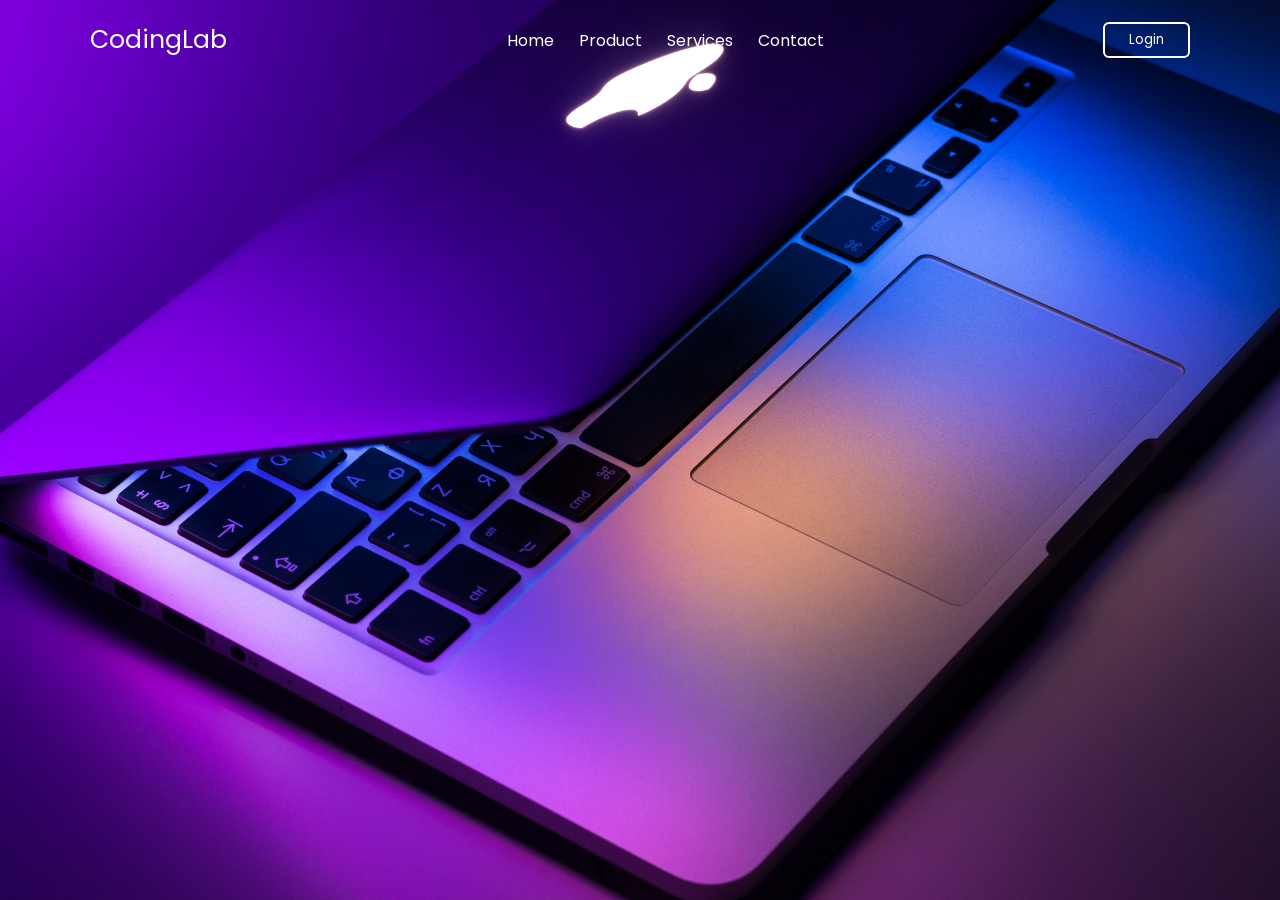
<file: login/index.html>
<!DOCTYPE html>
<!-- Coding by CodingLab || www.codinglabweb.com -->
<html lang="en">
  <head>
    <meta charset="UTF-8" />
    <meta http-equiv="X-UA-Compatible" content="IE=edge" />
    <meta name="viewport" content="width=device-width, initial-scale=1.0" />
    <title>Website with Login & Registration Form</title>
    <link rel="stylesheet" href="style.css" />
    <!-- Unicons -->
    <link rel="stylesheet" href="https://unicons.iconscout.com/release/v4.0.0/css/line.css" />
  </head>
  <body>
    <!-- Header -->
    <header class="header">
      <nav class="nav">
        <a href="#" class="nav_logo">CodingLab</a>

        <ul class="nav_items">
          <li class="nav_item">
            <a href="#" class="nav_link">Home</a>
            <a href="#" class="nav_link">Product</a>
            <a href="#" class="nav_link">Services</a>
            <a href="#" class="nav_link">Contact</a>
          </li>
        </ul>

        <button class="button" id="form-open">Login</button>
      </nav>
    </header>

    <!-- Home -->
    <section class="home">
      <div class="form_container">
        <i class="uil uil-times form_close"></i>
        <!-- Login From -->
        <div class="form login_form">
          <form action="#">
            <h2>Login</h2>

            <div class="input_box">
              <input type="email" placeholder="Enter your email" required />
              <i class="uil uil-envelope-alt email"></i>
            </div>
            <div class="input_box">
              <input type="password" placeholder="Enter your password" required />
              <i class="uil uil-lock password"></i>
              <i class="uil uil-eye-slash pw_hide"></i>
            </div>

            <div class="option_field">
              <span class="checkbox">
                <input type="checkbox" id="check" />
                <label for="check">Remember me</label>
              </span>
              <a href="#" class="forgot_pw">Forgot password?</a>
            </div>

            <button class="button">Login Now</button>

            <div class="login_signup">Don't have an account? <a href="#" id="signup">Signup</a></div>
          </form>
        </div>

        <!-- Signup From -->
        <div class="form signup_form">
          <form action="#">
            <h2>Signup</h2>

            <div class="input_box">
              <input type="email" placeholder="Enter your email" required />
              <i class="uil uil-envelope-alt email"></i>
            </div>
            <div class="input_box">
              <input type="password" placeholder="Create password" required />
              <i class="uil uil-lock password"></i>
              <i class="uil uil-eye-slash pw_hide"></i>
            </div>
            <div class="input_box">
              <input type="password" placeholder="Confirm password" required />
              <i class="uil uil-lock password"></i>
              <i class="uil uil-eye-slash pw_hide"></i>
            </div>

            <button class="button">Signup Now</button>

            <div class="login_signup">Already have an account? <a href="#" id="login">Login</a></div>
          </form>
        </div>
      </div>
    </section>

    <script src="script.js"></script>
  </body>
</html>
</file>
<file: login/style.css>
/* Import Google font - Poppins */
@import url("https://fonts.googleapis.com/css2?family=Poppins:wght@200;300;400;500;600;700&display=swap");
* {
  margin: 0;
  padding: 0;
  box-sizing: border-box;
  font-family: "Poppins", sans-serif;
}
a {
  text-decoration: none;
}
.header {
  position: fixed;
  height: 80px;
  width: 100%;
  z-index: 100;
  padding: 0 20px;
}
.nav {
  max-width: 1100px;
  width: 100%;
  margin: 0 auto;
}
.nav,
.nav_item {
  display: flex;
  height: 100%;
  align-items: center;
  justify-content: space-between;
}
.nav_logo,
.nav_link,
.button {
  color: #fff;
}
.nav_logo {
  font-size: 25px;
}
.nav_item {
  column-gap: 25px;
}
.nav_link:hover {
  color: #d9d9d9;
}
.button {
  padding: 6px 24px;
  border: 2px solid #fff;
  background: transparent;
  border-radius: 6px;
  cursor: pointer;
}
.button:active {
  transform: scale(0.98);
}

/* Home */
.home {
  position: relative;
  height: 100vh;
  width: 100%;
  background-image: url("bg.jpg");
  background-size: cover;
  background-position: center;
}
.home::before {
  content: "";
  position: absolute;
  height: 100%;
  width: 100%;
  background-color: rgba(0, 0, 0, 0.6);
  z-index: 100;
  opacity: 0;
  pointer-events: none;
  transition: all 0.5s ease-out;
}
.home.show::before {
  opacity: 1;
  pointer-events: auto;
}
/* From */
.form_container {
  position: fixed;
  max-width: 320px;
  width: 100%;
  top: 50%;
  left: 50%;
  transform: translate(-50%, -50%) scale(1.2);
  z-index: 101;
  background: #fff;
  padding: 25px;
  border-radius: 12px;
  box-shadow: rgba(0, 0, 0, 0.1);
  opacity: 0;
  pointer-events: none;
  transition: all 0.4s ease-out;
}
.home.show .form_container {
  opacity: 1;
  pointer-events: auto;
  transform: translate(-50%, -50%) scale(1);
}
.signup_form {
  display: none;
}
.form_container.active .signup_form {
  display: block;
}
.form_container.active .login_form {
  display: none;
}
.form_close {
  position: absolute;
  top: 10px;
  right: 20px;
  color: #0b0217;
  font-size: 22px;
  opacity: 0.7;
  cursor: pointer;
}
.form_container h2 {
  font-size: 22px;
  color: #0b0217;
  text-align: center;
}
.input_box {
  position: relative;
  margin-top: 30px;
  width: 100%;
  height: 40px;
}
.input_box input {
  height: 100%;
  width: 100%;
  border: none;
  outline: none;
  padding: 0 30px;
  color: #333;
  transition: all 0.2s ease;
  border-bottom: 1.5px solid #aaaaaa;
}
.input_box input:focus {
  border-color: #7d2ae8;
}
.input_box i {
  position: absolute;
  top: 50%;
  transform: translateY(-50%);
  font-size: 20px;
  color: #707070;
}
.input_box i.email,
.input_box i.password {
  left: 0;
}
.input_box input:focus ~ i.email,
.input_box input:focus ~ i.password {
  color: #7d2ae8;
}
.input_box i.pw_hide {
  right: 0;
  font-size: 18px;
  cursor: pointer;
}
.option_field {
  margin-top: 14px;
  display: flex;
  align-items: center;
  justify-content: space-between;
}
.form_container a {
  color: #7d2ae8;
  font-size: 12px;
}
.form_container a:hover {
  text-decoration: underline;
}
.checkbox {
  display: flex;
  column-gap: 8px;
  white-space: nowrap;
}
.checkbox input {
  accent-color: #7d2ae8;
}
.checkbox label {
  font-size: 12px;
  cursor: pointer;
  user-select: none;
  color: #0b0217;
}
.form_container .button {
  background: #7d2ae8;
  margin-top: 30px;
  width: 100%;
  padding: 10px 0;
  border-radius: 10px;
}
.login_signup {
  font-size: 12px;
  text-align: center;
  margin-top: 15px;
}
</file>
